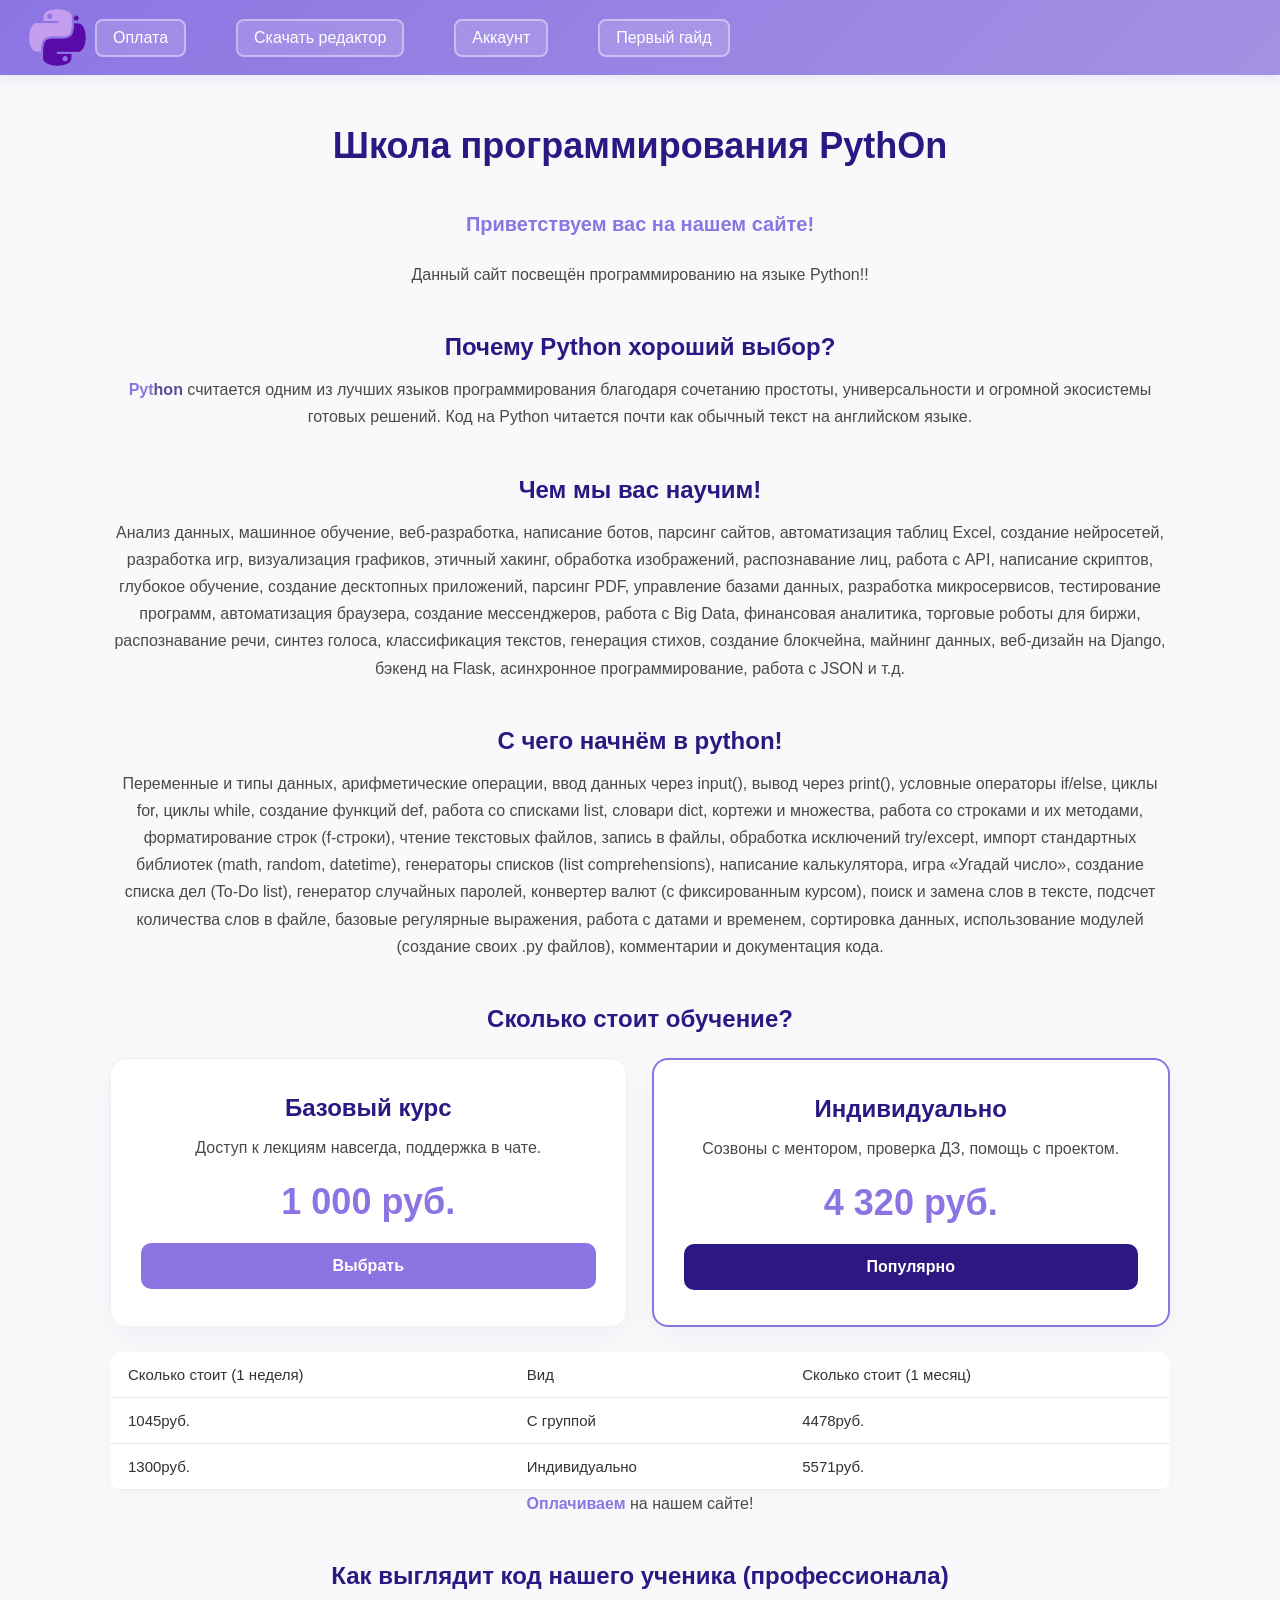
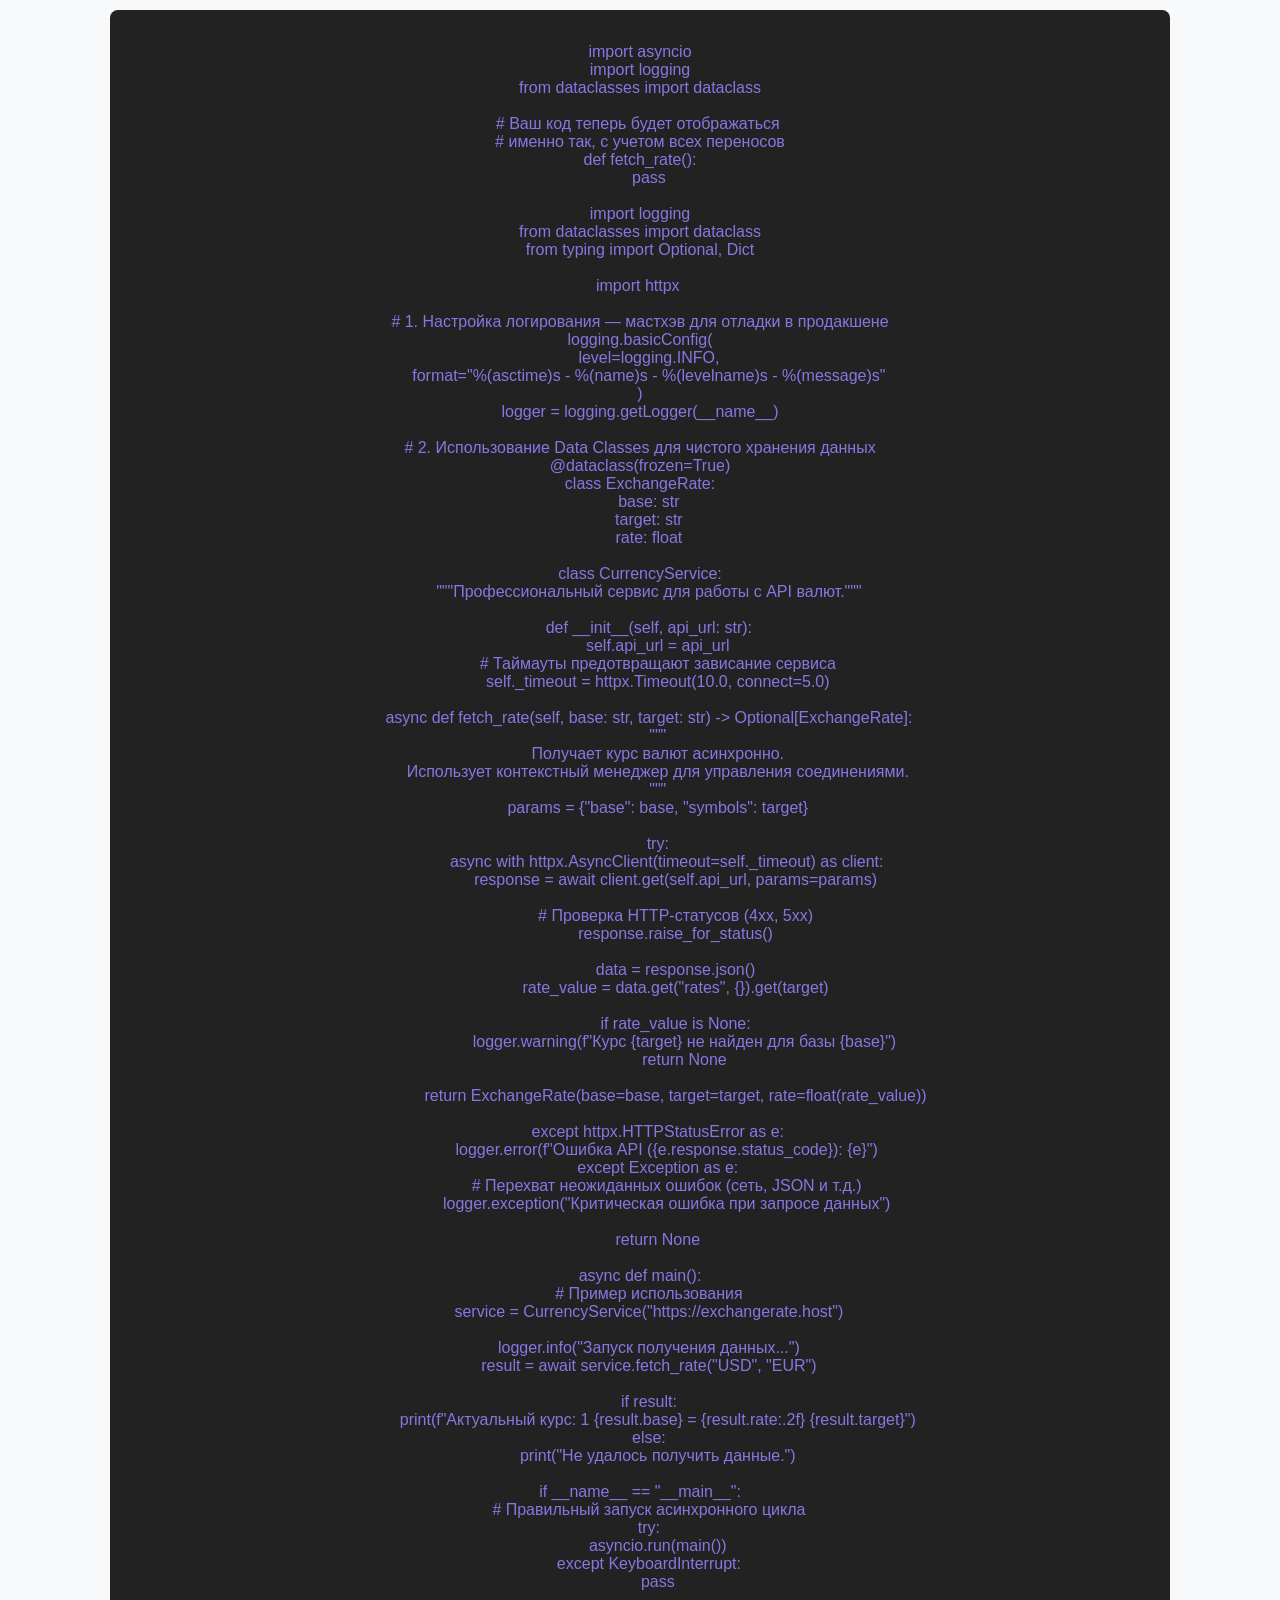
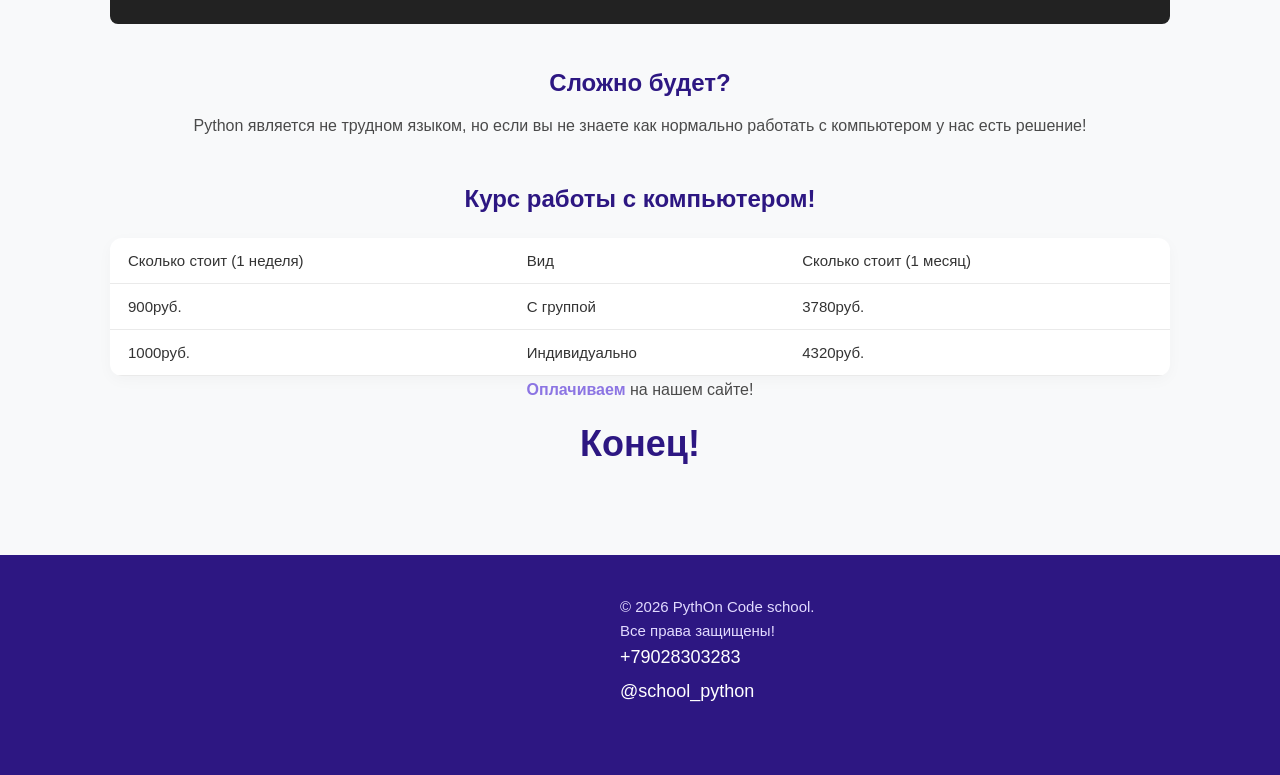
<file: index.html>
<!DOCTYPE html>
<html>
<head>
    <meta charset="UTF-8">
    <title>PythOn Code school</title>
    <link rel="stylesheet" href="style.css">
</head>
    <body>
        <header>
            <img class="logo_python" src="image/python_image_logo_html.png" alt="Логотип школы PythOn">
            <a href="3index.html">Оплата</a>
            <a href="4index.html">Скачать редактор</a>
            <a href="2index.html">Аккаунт</a>
            <a href="5index.html">Первый гайд</a>
        </header>
        <main>
            <h1>Школа программирования PythOn</h1>
            <p class = "pa">Приветствуем вас на нашем сайте!</p>
            <p>Данный сайт посвещён программированию на языке Python!!</p>
            <h2>Почему Python хороший выбор?</h2>
            <p class="z"><span>Pyt</span><span class = "x">hon</span> считается одним из лучших языков программирования благодаря сочетанию простоты, универсальности и огромной экосистемы готовых решений. Код на Python читается почти как обычный текст на английском языке.</p>
            <h2>Чем мы вас научим!</h2>
            <p>Анализ данных, машинное обучение, веб-разработка, написание ботов, парсинг сайтов, автоматизация таблиц Excel, создание нейросетей, разработка игр, визуализация графиков, этичный хакинг, обработка изображений, распознавание лиц, работа с API, написание скриптов, глубокое обучение, создание десктопных приложений, парсинг PDF, управление базами данных, разработка микросервисов, тестирование программ, автоматизация браузера, создание мессенджеров, работа с Big Data, финансовая аналитика, торговые роботы для биржи, распознавание речи, синтез голоса, классификация текстов, генерация стихов, создание блокчейна, майнинг данных, веб-дизайн на Django, бэкенд на Flask, асинхронное программирование, работа с JSON и т.д.</p>
            <h2>С чего начнём в python!</h2>
            <p>Переменные и типы данных, арифметические операции, ввод данных через input(), вывод через print(), условные операторы if/else, циклы for, циклы while, создание функций def, работа со списками list, словари dict, кортежи и множества, работа со строками и их методами, форматирование строк (f-строки), чтение текстовых файлов, запись в файлы, обработка исключений try/except, импорт стандартных библиотек (math, random, datetime), генераторы списков (list comprehensions), написание калькулятора, игра «Угадай число», создание списка дел (To-Do list), генератор случайных паролей, конвертер валют (с фиксированным курсом), поиск и замена слов в тексте, подсчет количества слов в файле, базовые регулярные выражения, работа с датами и временем, сортировка данных, использование модулей (создание своих .py файлов), комментарии и документация кода.</p>
            <h2>Сколько стоит обучение?</h2>

<div class="tariffs-container">
    <div class="tariff-card">
        <h3>Базовый курс</h3>
        <p>Доступ к лекциям навсегда, поддержка в чате.</p>
        <div class="price">1 000 руб.</div>
        <a href="C:\Users\user\Desktop\Банин Даниил сайт\3index.html" class="btn">Выбрать</a>
    </div>

    <div class="tariff-card" style="border: 2px solid #8C75E3;">
        <h3>Индивидуально</h3>
        <p>Созвоны с ментором, проверка ДЗ, помощь с проектом.</p>
        <div class="price">4 320 руб.</div>
        <a href="3index.html" class="btn" style="background-color: #2D1782;">Популярно</a>
    </div>
</div>

            <table>
                <tr>
                    <td>Сколько стоит (1 неделя)</td>
                    <td>Вид</td>
                    <td>Сколько стоит (1 месяц)</td>
                </tr>
                <tr>
                    <td>1045руб.</td>
                    <td>С группой</td>
                    <td>4478руб.</td>
                </tr>
                <tr>
                    <td>1300руб.</td>
                    <td>Индивидуально</td>
                    <td>5571руб.</td>
                </tr>
            </table>
            <p><a class= "my-link" href = "C:\Users\user\Desktop\Банин Даниил сайт\3index.html">Оплачиваем </a> на нашем сайте!</p>
            <div class="code-container">
    <h2>Как выглядит код нашего ученика (профессионала)</h2>
    <pre><code class="b">
import asyncio
import logging
from dataclasses import dataclass

# Ваш код теперь будет отображаться 
# именно так, с учетом всех переносов
def fetch_rate():
    pass

import logging
from dataclasses import dataclass
from typing import Optional, Dict

import httpx 

# 1. Настройка логирования — мастхэв для отладки в продакшене
logging.basicConfig(
    level=logging.INFO,
    format="%(asctime)s - %(name)s - %(levelname)s - %(message)s"
)
logger = logging.getLogger(__name__)

# 2. Использование Data Classes для чистого хранения данных
@dataclass(frozen=True)
class ExchangeRate:
    base: str
    target: str
    rate: float

class CurrencyService:
    """Профессиональный сервис для работы с API валют."""
    
    def __init__(self, api_url: str):
        self.api_url = api_url
        # Таймауты предотвращают зависание сервиса
        self._timeout = httpx.Timeout(10.0, connect=5.0)

    async def fetch_rate(self, base: str, target: str) -> Optional[ExchangeRate]:
        """
        Получает курс валют асинхронно.
        Использует контекстный менеджер для управления соединениями.
        """
        params = {"base": base, "symbols": target}
        
        try:
            async with httpx.AsyncClient(timeout=self._timeout) as client:
                response = await client.get(self.api_url, params=params)
                
                # Проверка HTTP-статусов (4xx, 5xx)
                response.raise_for_status()
                
                data = response.json()
                rate_value = data.get("rates", {}).get(target)
                
                if rate_value is None:
                    logger.warning(f"Курс {target} не найден для базы {base}")
                    return None
                
                return ExchangeRate(base=base, target=target, rate=float(rate_value))
                
        except httpx.HTTPStatusError as e:
            logger.error(f"Ошибка API ({e.response.status_code}): {e}")
        except Exception as e:
            # Перехват неожиданных ошибок (сеть, JSON и т.д.)
            logger.exception("Критическая ошибка при запросе данных")
        
        return None

async def main():
    # Пример использования
    service = CurrencyService("https://exchangerate.host")
    
    logger.info("Запуск получения данных...")
    result = await service.fetch_rate("USD", "EUR")
    
    if result:
        print(f"Актуальный курс: 1 {result.base} = {result.rate:.2f} {result.target}")
    else:
        print("Не удалось получить данные.")

if __name__ == "__main__":
    # Правильный запуск асинхронного цикла
    try:
        asyncio.run(main())
    except KeyboardInterrupt:
        pass
    </code></pre></div>
            <h2>Сложно будет?</h2>
            <p>Python является не трудном языком, но если вы не знаете как нормально работать с компьютером у нас есть решение!</p>
            <h2>Курс работы с компьютером!</h2>
            <table>
                <tr>
                    <td>Сколько стоит (1 неделя)</td>
                    <td>Вид</td>
                    <td>Сколько стоит (1 месяц)</td>
                </tr>
                <tr>
                    <td>900руб.</td>
                    <td>С группой</td>
                    <td>3780руб.</td>
                </tr>
                <tr>
                    <td>1000руб.</td>
                    <td>Индивидуально</td>
                    <td>4320руб.</td>
                </tr>
            </table>
            <p><a class= "my-link" href = "3index.html">Оплачиваем </a> на нашем сайте!</p>
            <h1>Конец!</h1>
        </main>
    <footer>
        <div class="footer-container">
            <div class="contact-links">
                <p>© 2026 PythOn Code school.<br> Все права защищены!</p>
                <a href="tel:+79028303283">+79028303283</a>
                <a href="https://t.me">@school_python</a>
            </div>
        </div>
    </footer>

    </body>
</html>
</file>
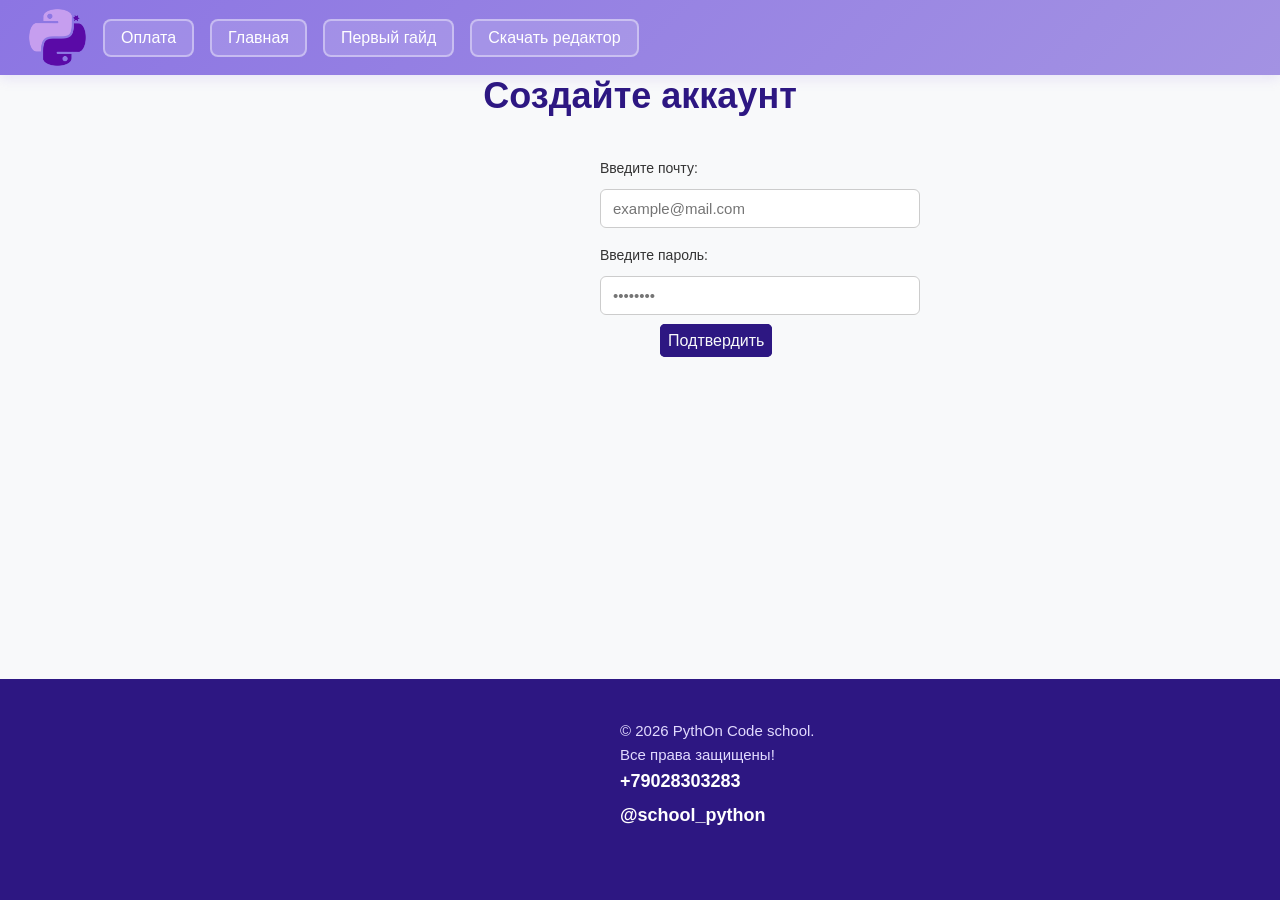
<file: 2index.html>
<!DOCTYPE html>
<html>
<head>
    <meta charset="UTF-8">
    <title>Аккаунт PythOn Code school</title>
    <link rel="stylesheet" href="2style.css">
</head>
<body>
    <header>
        <img class="logo_python" src="image/python_image_logo_html.png" alt="Логотип школы PythOn">
        <a href="3index.html">Оплата</a>
        <a href="index.html">Главная</a>
        <a href="5index.html">Первый гайд</a>
        <a href="4index.html">Скачать редактор</a>
    </header>
    <main>
        <h1>Создайте аккаунт</h1>
    <div class="form-container">
        <div class="form-group">
            <p>Введите почту:</p>
            <input type="email" placeholder="example@mail.com">
        </div>

        <div class="form-group">
            <p>Введите пароль:</p>
            <input type="password" placeholder="••••••••">
        </div>
        <a href="6index.html">Подтвердить</a>
    </div>

    </main>
    <footer>
        <div class="footer-container">
            <div class="contact-links">
                <p>© 2026 PythOn Code school.<br> Все права защищены!</p>
                <a href="tel:+79028303283">+79028303283</a>
                <a href="https://t.me">@school_python</a>
            </div>
        </div>
    </footer>
</body>
</html>
</file>
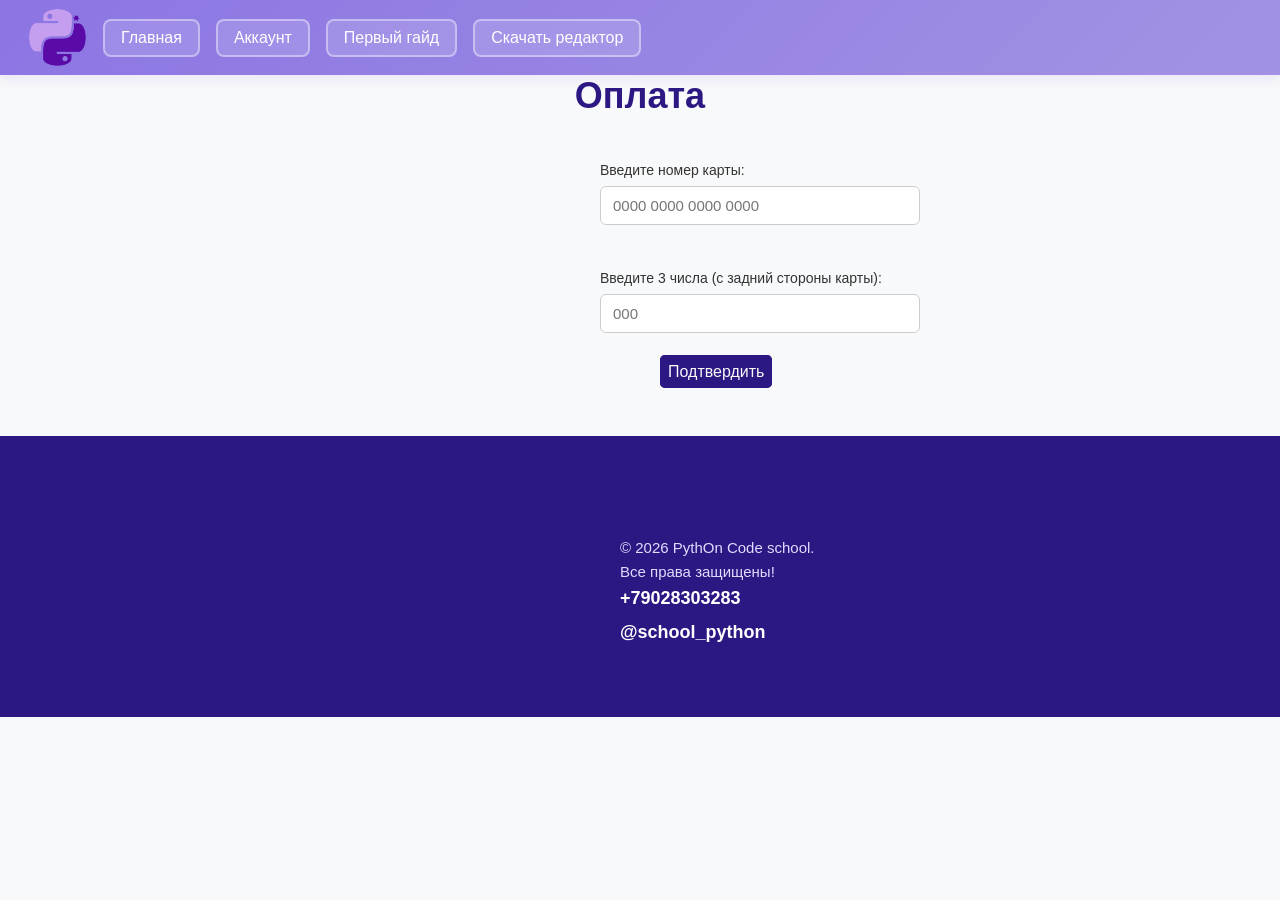
<file: 3index.html>
<!DOCTYPE html>
<html>
<head>
    <meta charset="UTF-8">
    <title>Оплата PythOn Code school</title>
    <link rel="stylesheet" href="3style.css">
</head>
    <body>
        <header>
            <img class="logo_python" src="image/python_image_logo_html.png" alt="Логотип школы PythOn">
            <a href="index.html">Главная</a>
            <a href="2index.html">Аккаунт</a>
            <a href="5index.html">Первый гайд</a>
            <a href="4index.html">Скачать редактор</a>
        </header>
        <main>
            <h1>Оплата</h1>
        <div class="form-container">
            <div class="form-group">
                <p>Введите номер карты:</p>
                <input type="text" placeholder="0000 0000 0000 0000">
            </div>
  
            <div class="form-group">
                <p>Введите 3 числа (с задний стороны карты):</p>
                <input type="text" placeholder="000">
               
            </div>
            <div>
                <a href="7index.html">Подтвердить</a>
            </div>
        </div>
        </main>
        <footer>
            <div class="footer-container">
                <div class="contact-links">
                    <p>© 2026 PythOn Code school.<br> Все права защищены!</p>
                    <a href="tel:+79028303283">+79028303283</a>
                    <a href="https://t.me">@school_python</a>
                </div>
            </div>
        </footer>
    </body>
</html>
</file>
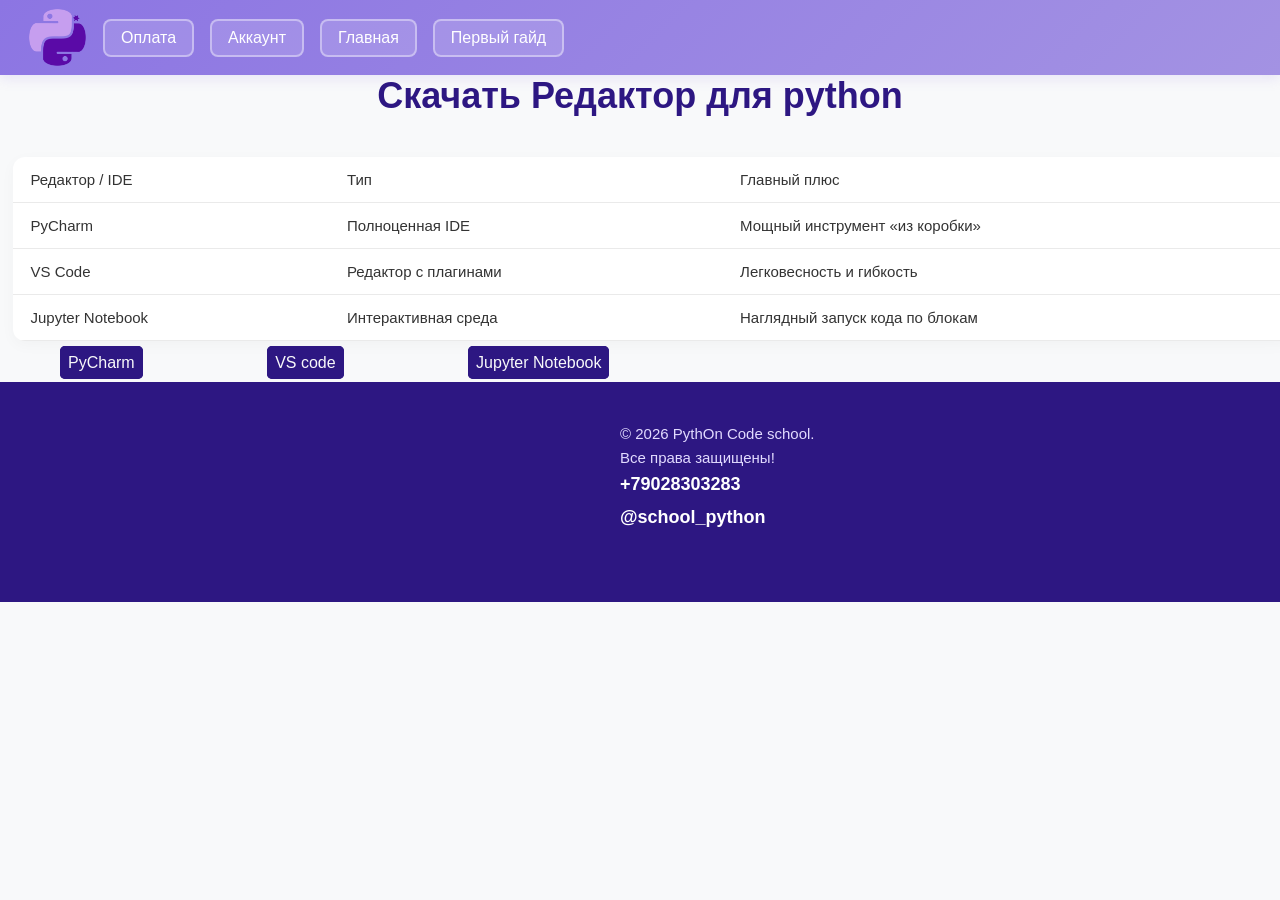
<file: 4index.html>
<!DOCTYPE html>
<html>
<head>
    <meta charset="UTF-8">
    <title>Редактор PythOn Code school</title>
    <link rel="stylesheet" href="4style.css">
</head>
    <body>
        <header>
            <img class="logo_python" src="image/python_image_logo_html.png" alt="Логотип школы PythOn">
            <a href="3index.html">Оплата</a>
            <a href="2index.html">Аккаунт</a>
            <a href="index.html">Главная</a>
            <a href="5index.html">Первый гайд</a>
        </header>
        <main>
            <h1>Скачать Редактор для python</h1>
            <table>
                <tr>
                    <td>Редактор / IDE</td>
                    <td>Тип</td>
                    <td>Главный плюс</td>
                </tr>
                <tr>
                    <td>PyCharm</td>
                    <td>Полноценная IDE</td>
                    <td>Мощный инструмент «из коробки»</td>
                </tr>
                <tr>
                    <td>VS Code</td>
                    <td>Редактор с плагинами</td>
                    <td>Легковесность и гибкость</td>
                </tr>
                <tr>
                    <td>Jupyter Notebook</td>
                    <td>Интерактивная среда</td>
                    <td>Наглядный запуск кода по блокам</td>
                </tr>
            </table>
            <a class="pycharm_a" href="https://www.jetbrains.com/ru-ru/pycharm/download/?section=windows">PyCharm</a>
            <a class="VS_code_a" href="https://code.visualstudio.com/download">VS code</a>
            <a class="Jupyter_Notebook_a" href="https://jupyter.org/install">Jupyter Notebook</a>
        </main>
        <footer>
            <div class="footer-container">
                <div class="contact-links">
                    <p>© 2026 PythOn Code school.<br> Все права защищены!</p>
                    <a href="tel:+79028303283">+79028303283</a>
                    <a href="https://t.me">@school_python</a>
                </div>
            </div>
        </footer>
    </body>
</html>
</file>
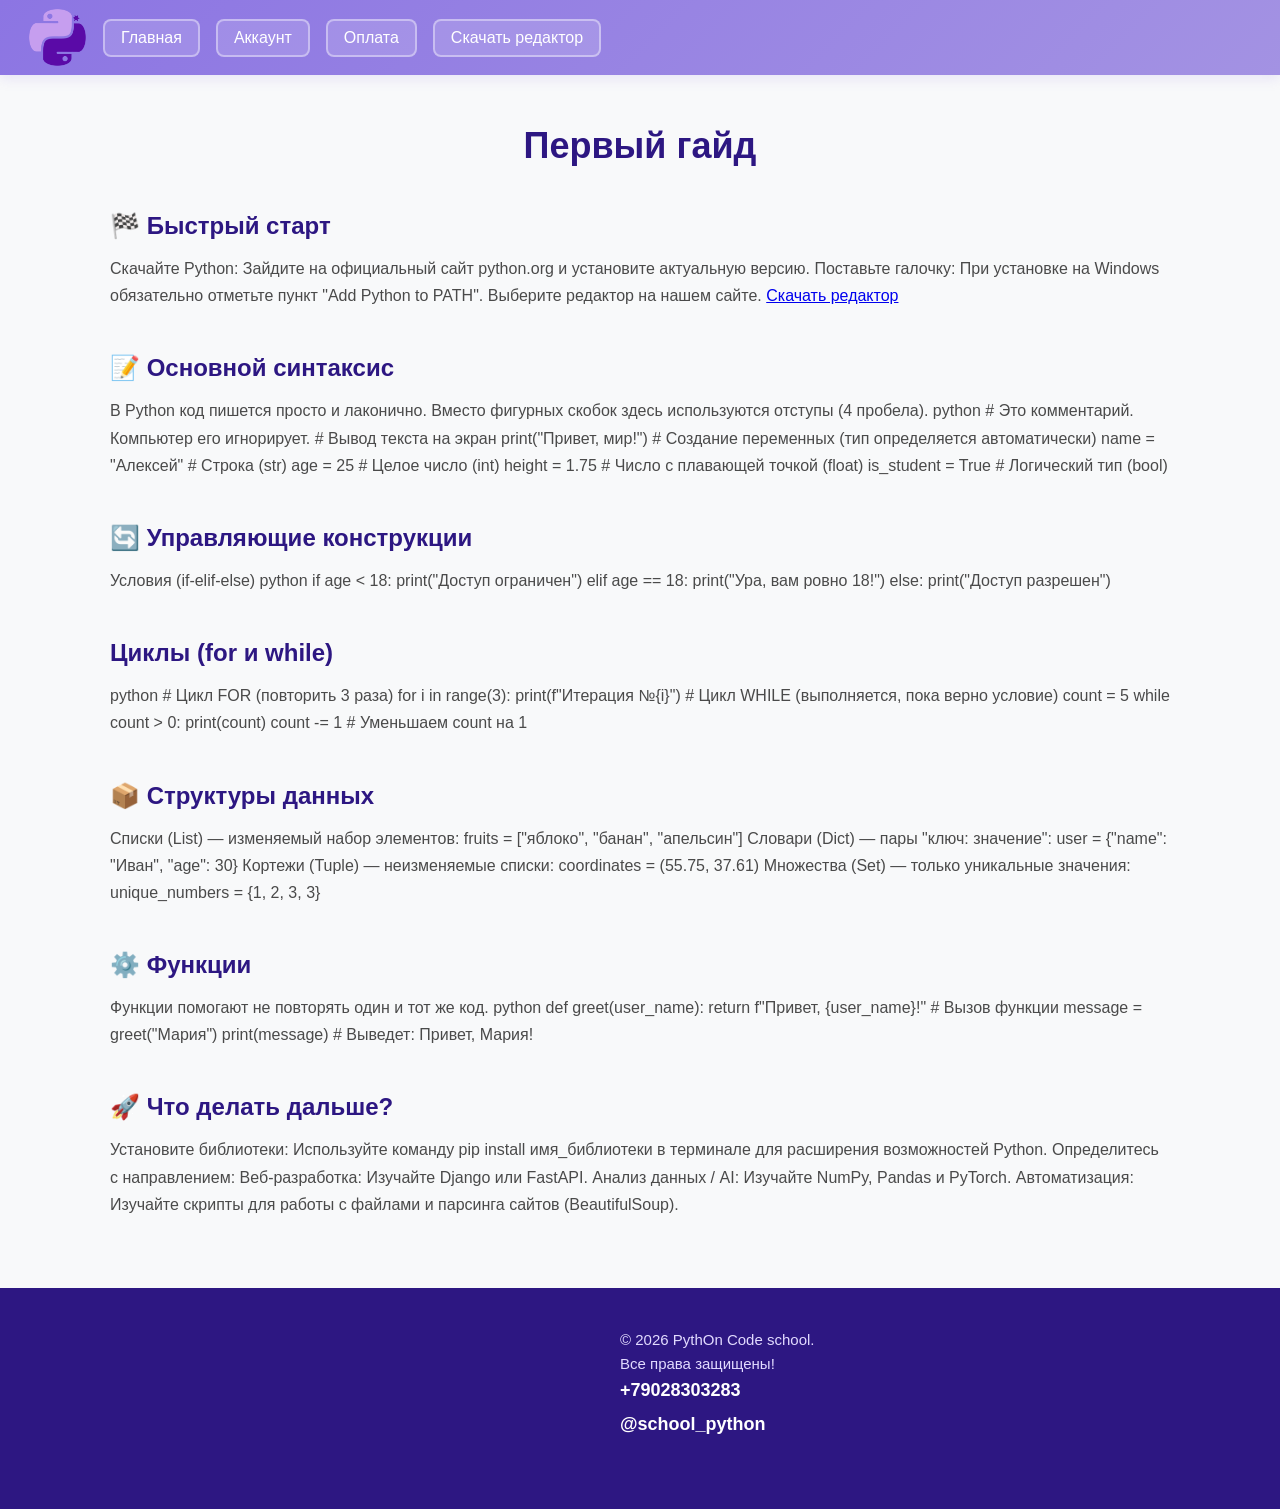
<file: 5index.html>
<!DOCTYPE html>
<html>
<head>
    <meta charset="UTF-8">
    <title>Гайд PythOn Code school</title>
    <link rel="stylesheet" href="5style.css">
</head>
    <body>
        <header>
            <img class="logo_python" src="image/python_image_logo_html.png" alt="Логотип школы PythOn">
            <a href="index.html">Главная</a>
            <a href="2index.html">Аккаунт</a>
            <a href="3index.html">Оплата</a>
            <a href="4index.html">Скачать редактор</a>
        </header>
        <main>
            <h1>Первый гайд</h1>
            <h3>🏁 Быстрый старт</h3><p>
Скачайте Python: Зайдите на официальный сайт python.org и установите актуальную версию.
Поставьте галочку: При установке на Windows обязательно отметьте пункт "Add Python to PATH".
Выберите редактор на нашем сайте. <a class="mylink" href="C:\Users\user\Desktop\Банин Даниил сайт\4index.html">Скачать редактор</a>
</p><h3>📝 Основной синтаксис</h3><p>
В Python код пишется просто и лаконично. Вместо фигурных скобок здесь используются отступы (4 пробела).
python
# Это комментарий. Компьютер его игнорирует.

# Вывод текста на экран
print("Привет, мир!") 

# Создание переменных (тип определяется автоматически)
name = "Алексей"  # Строка (str)
age = 25          # Целое число (int)
height = 1.75     # Число с плавающей точкой (float)
is_student = True # Логический тип (bool)
</p><h3>🔄 Управляющие конструкции</h3><p>
Условия (if-elif-else)
python
if age < 18:
    print("Доступ ограничен")
elif age == 18:
    print("Ура, вам ровно 18!")
else:
    print("Доступ разрешен")
</p><h3>
Циклы (for и while)</h3><p>
python
# Цикл FOR (повторить 3 раза)
for i in range(3):
    print(f"Итерация №{i}")

# Цикл WHILE (выполняется, пока верно условие)
count = 5
while count > 0:
    print(count)
    count -= 1  # Уменьшаем count на 1
</p><h3>📦 Структуры данных</h3><p>
Списки (List) — изменяемый набор элементов: fruits = ["яблоко", "банан", "апельсин"]
Словари (Dict) — пары "ключ: значение": user = {"name": "Иван", "age": 30}
Кортежи (Tuple) — неизменяемые списки: coordinates = (55.75, 37.61)
Множества (Set) — только уникальные значения: unique_numbers = {1, 2, 3, 3}
</p><h3>
⚙️ Функции</h3><p>
Функции помогают не повторять один и тот же код.
python
def greet(user_name):
    return f"Привет, {user_name}!"

# Вызов функции
message = greet("Мария")
print(message)  # Выведет: Привет, Мария!
</p><h3>
🚀 Что делать дальше?</h3><p>
Установите библиотеки: Используйте команду pip install имя_библиотеки в терминале для расширения возможностей Python.
Определитесь с направлением:
Веб-разработка: Изучайте Django или FastAPI.
Анализ данных / AI: Изучайте NumPy, Pandas и PyTorch.
Автоматизация: Изучайте скрипты для работы с файлами и парсинга сайтов (BeautifulSoup).</p>
        </main>
        <footer>
            <div class="footer-container">
                <div class="contact-links">
                    <p>© 2026 PythOn Code school.<br> Все права защищены!</p>
                    <a href="tel:+79028303283">+79028303283</a>
                    <a href="https://t.me">@school_python</a>
                </div>
            </div>
        </footer>
    </body>
</html>
</file>
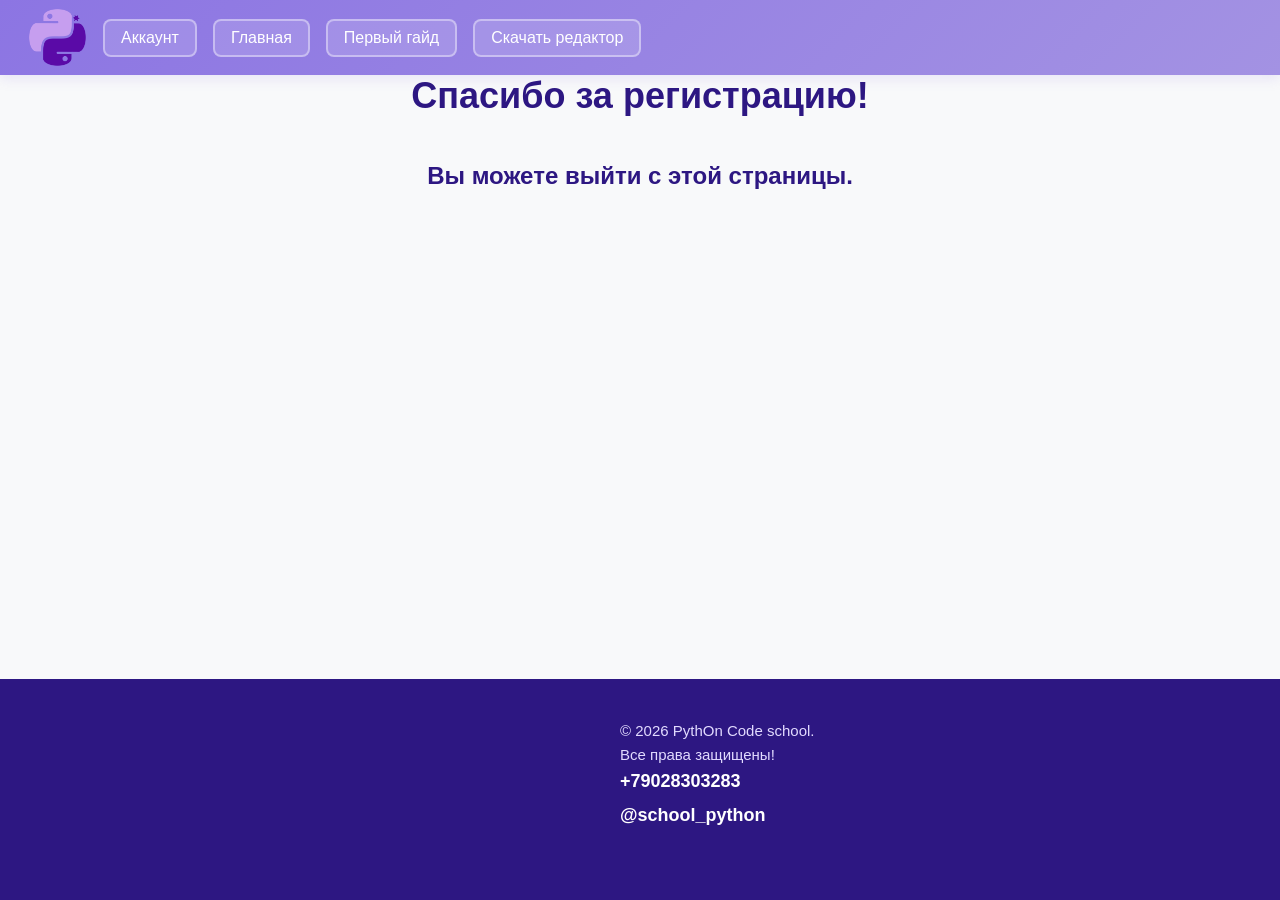
<file: 6index.html>
<!DOCTYPE html>
<html>
<head>
    <meta charset="UTF-8">
    <title>Complete(reg) PythOn Code school</title>
    <link rel="stylesheet" href="6style.css">
</head>
<body>
    <header>
        <img class="logo_python" src="image/python_image_logo_html.png" alt="Логотип школы PythOn">
        <a href="3index.html">Аккаунт</a>
        <a href="index.html">Главная</a>
        <a href="5index.html">Первый гайд</a>
        <a href="4index.html">Скачать редактор</a>
    </header>
    <main>
        <h1>Спасибо за регистрацию!</h1> 
        <h3>Вы можете выйти с этой страницы.</h3>
    </main>
    <footer>
        <div class="footer-container">
            <div class="contact-links">
                <p>© 2026 PythOn Code school.<br> Все права защищены!</p>
                <a href="tel:+79028303283">+79028303283</a>
                <a href="https://t.me">@school_python</a>
            </div>
        </div>
    </footer>
</body>
</html>
</file>
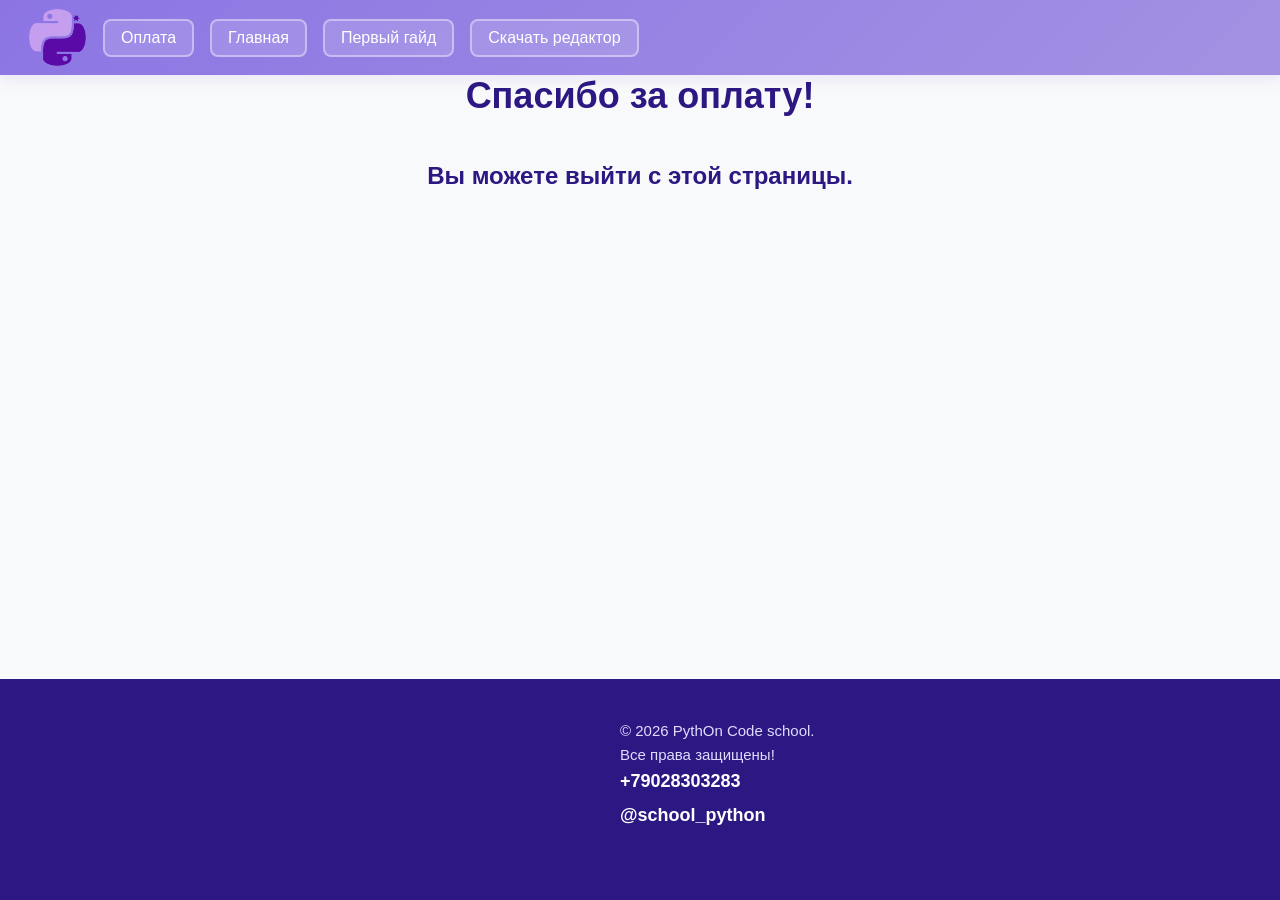
<file: 7index.html>
<!DOCTYPE html>
<html>
<head>
    <meta charset="UTF-8">
    <title>Complete(reg) PythOn Code school</title>
    <link rel="stylesheet" href="7style.css">
</head>
<body>
    <header>
        <img class="logo_python" src="image/python_image_logo_html.png" alt="Логотип школы PythOn">
        <a href="3index.html">Оплата</a>
        <a href="index.html">Главная</a>
        <a href="5index.html">Первый гайд</a>
        <a href="4index.html">Скачать редактор</a>
    </header>
    <main>
        <h1>Спасибо за оплату!</h1> 
        <h3>Вы можете выйти с этой страницы.</h3>
    </main>
    <footer>
        <div class="footer-container">
            <div class="contact-links">
                <p>© 2026 PythOn Code school.<br> Все права защищены!</p>
                <a href="tel:+79028303283">+79028303283</a>
                <a href="https://t.me">@school_python</a>
            </div>
        </div>
    </footer>
</body>
</html>
</file>
<file: style.css>
* { 
    margin: 0; 
    padding: 0; 
    box-sizing: border-box; 
    font-family: -apple-system, BlinkMacSystemFont, "Segoe UI", Roboto, Arial, sans-serif; 
  } 
  
  body { 
    background-color: #f8f9fa; 
    color: #333333; 
  } 
  
  header { 
    background-image: linear-gradient(135deg, #8C75E3, #A392E3); 
    height: 75px; 
    display: flex; 
    justify-content: flex-start; 
    align-items: center; 
    padding: 0 20px; 
    box-shadow: 0 4px 12px rgba(140, 117, 227, 0.15); 
  } 
  
  header a { 
    text-align: center; 
    border: 2px solid rgba(255, 255, 255, 0.4); 
    background-color: rgba(255, 255, 255, 0.15); 
    border-radius: 8px; 
    text-decoration: none; 
    color: white; 
    padding: 8px 16px; 
    margin-right: 50px;
    font-weight: 500; 
    transition: all 0.25s ease;
  } 
  
  header a:hover { 
    color: #2D1782; 
    background-color: white; 
    border-color: white; 
    box-shadow: 0 4px 10px rgba(0, 0, 0, 0.1); 
  } 
  
  header a:focus { 
    color: #2D1782; 
    background-color: #D6CFFF; 
    border-color: #8C75E3; 
  } 
  
  main { 
    max-width: 1100px; 
    margin: 0 auto; 
    padding: 50px 20px; 
    text-align: center;
  } 
  
  h1 { 
    font-size: 36px; 
    text-align: center; 
    color: #2D1782; 
    margin-bottom: 40px; 
  } 
  
  h2 { 
    font-size: 24px; 
    color: #2D1782; 
    margin-top: 45px; 
    margin-bottom: 15px; 
  } 
  
  main p { 
    font-size: 16px; 
    line-height: 1.7; 
    color: #4a4a4a; 
    margin-bottom: 20px; 
  } 
  
  .pa { 
    font-size: 20px; 
    font-weight: bold; 
    color: #8C75E3; 
  } 
  
  .m { 
    border-left: 4px solid #8C75E3; 
    color: #2D1782; 
    padding: 0 15px; 
    background: #f1eeff; 
  } 
  
  span { 
    color: #8C75E3; 
    font-weight: bold; 
  } 
  
  .x { 
    color: #5C4D95; 
  } 
  
  pre { 
    color: #8C75E3; 
    background-color: #222; 
    padding: 15px; 
    border-radius: 8px; 
    font-family: monospace; 
    overflow-x: auto; 
    margin: 20px 0; 
  } 
  
  .my-link { 
    color: #8C75E3; 
    text-decoration: none; 
    font-weight: bold; 
  } 
  
  .my-link:hover { 
    text-decoration: underline; 
  } 
  
  .tariffs-container { 
    display: flex; 
    gap: 25px; 
    justify-content: space-between; 
    margin-top: 25px; 
    flex-wrap: wrap; 
  } 
  
  .tariff-card { 
    background: white; 
    border-radius: 16px; 
    padding: 35px 30px; 
    flex: 1; 
    min-width: 280px; 
    text-align: center; 
    box-shadow: 0 10px 30px rgba(45, 23, 130, 0.04); 
    border: 1px solid #eef0f3; 
    transition: transform 0.3s ease, box-shadow 0.3s ease; 
    position: relative; 
  } 
  
  .tariff-card:last-child { 
    border: 2px solid #8C75E3; 
  } 
  
  .tariff-card:hover { 
    transform: translateY(-8px); 
    box-shadow: 0 15px 35px rgba(45, 23, 130, 0.12); 
  } 
  
  .tariff-card h3 { 
    color: #2D1782; 
    font-size: 24px; 
    margin-bottom: 12px; 
  } 
  
  .tariff-card .price { 
    font-size: 36px; 
    font-weight: bold; 
    color: #8C75E3; 
    margin: 20px 0; 
  } 
  
  main .tariff-card a { 
    display: block; 
    background-color: #8C75E3; 
    color: white; 
    padding: 14px; 
    border-radius: 10px; 
    text-decoration: none; 
    font-weight: bold; 
    margin-top: 20px; 
    transition: background-color 0.2s ease, transform 0.1s ease; 
  } 
  
  .tariff-card:last-child a { 
    background-color: #2D1782; 
  } 
  
  main .tariff-card a:hover { 
    background-color: #2D1782; 
    box-shadow: 0 5px 15px rgba(140, 117, 227, 0.3); 
  } 
  
  .tariff-card:last-child a:hover { 
    background-color: #1a0e54; 
    box-shadow: 0 5px 15px rgba(45, 23, 130, 0.3); 
  } 
  
  table { 
    width: 100%; 
    border-collapse: collapse; 
    margin-top: 25px; 
    background-color: white; 
    border-radius: 12px; 
    overflow: hidden; 
    box-shadow: 0 4px 15px rgba(0, 0, 0, 0.03); 
  } 
  
  th, td { 
    padding: 14px 18px; 
    text-align: left; 
    border-bottom: 1px solid #eaeaea; 
    font-size: 15px; 
  } 
  
  th { 
    background-color: #2D1782; 
    color: white; 
    font-weight: 600; 
    text-transform: uppercase; 
    font-size: 13px; 
    letter-spacing: 0.5px; 
  } 
  
  td { 
    color: #333333; 
  } 
  
  footer { 
    background-color: #2D1782; 
    color: white; 
    padding: 40px 20px; 
    display: flex; 
    justify-content: space-between; 
    align-items: flex-start; 
    flex-wrap: wrap; 
    gap: 30px; 
    width: 100%; 
  } 
  
  .footer-review { 
    max-width: 450px; 
  } 
  
  footer h4 { 
    font-size: 20px; 
    color: #D6CFFF; 
    margin-bottom: 12px; 
  } 
  
  .footer-contacts { 
    display: flex; 
    flex-direction: column; 
    align-items: flex-end; 
    gap: 15px; 
  } 
  
  .contact-links a { 
    display: block; 
    color: white; 
    text-decoration: none; 
    font-size: 18px; 
    margin-bottom: 5px; 
    transition: color 0.2s; 
  } 
  
  .contact-links a:hover { 
    color: #D6CFFF; 
  } 

  .logo_python {
      width: 75px;
  }

  .contact-links {
    color: #E2DBFF; 
    font-size: 15px; 
    line-height: 1.6; 
    margin-left: 600px;
    margin-bottom: 30px;
  }
</file>
<file: 2style.css>
html {
  height: 100%;
}

* { 
  margin: 0; 
  padding: 0; 
  box-sizing: border-box; 
  font-family: -apple-system, BlinkMacSystemFont, "Segoe UI", Roboto, Arial, sans-serif; 
} 

header { 
  background-image: linear-gradient(135deg, #8C75E3, #A392E3); 
  height: 75px; 
  display: flex; 
  justify-content: flex-start; 
  align-items: center; 
  padding: 0 20px; 
  box-shadow: 0 4px 12px rgba(140, 117, 227, 0.15); 
} 

header a { 
  text-align: center; 
  border: 2px solid rgba(255, 255, 255, 0.4); 
  background-color: rgba(255, 255, 255, 0.15); 
  border-radius: 8px; 
  text-decoration: none; 
  color: white; 
  padding: 8px 16px; 
  margin: 0 8px; 
  font-weight: 500; 
  transition: all 0.25s ease; 
} 

header a:hover { 
  color: #2D1782; 
  background-color: white; 
  border-color: white; 
  box-shadow: 0 4px 10px rgba(0, 0, 0, 0.1); 
} 

header a:focus { 
  color: #2D1782; 
  background-color: #D6CFFF; 
  border-color: #8C75E3; 
} 

main {
  flex: 1 0 auto;
}

main p { 
  font-size: 16px; 
  line-height: 1.7; 
  color: #4a4a4a; 
  margin-bottom: 20px; 
} 

h1 { 
  font-size: 36px; 
  text-align: center; 
  color: #2D1782; 
  margin-bottom: 40px; 
} 

body { 
  background-color: #f8f9fa; 
  color: #333333; 
  min-height: 100%;
  display: flex;
  flex-direction: column;
} 

footer { 
  background-color: #2D1782; 
  color: white; 
  display: flex; 
  padding: 40px 20px; 
  justify-content: space-between; 
  align-items: flex-start; 
  flex-wrap: wrap; 
  gap: 30px; 
  width: 100%; 
  flex-shrink: 0;
  float: bottom;
} 

.footer-review { 
  max-width: 450px; 
} 

footer h4 { 
  font-size: 20px; 
  color: #D6CFFF; 
  margin-bottom: 12px; 
} 

footer p { 
  color: #E2DBFF; 
  font-size: 15px; 
  line-height: 1.6; 
} 

.footer-contacts { 
  display: flex; 
  flex-direction: column; 
  align-items: flex-end; 
  gap: 15px; 
} 

.contact-links a { 
  display: block; 
  color: white; 
  text-decoration: none; 
  font-size: 18px; 
  margin-bottom: 5px; 
  transition: color 0.2s; 
} 

.contact-links a:hover { 
  color: #D6CFFF; 
} 

footer a { 
  color: #8C75E3; 
  text-decoration: none; 
  font-weight: bold; 
} 

footer a:hover { 
  color: #6047bb; 
} 

.form-container {
  max-width: 320px;
  font-family: system-ui, -apple-system, sans-serif;
  margin-left: 600px;
}

.form-group {
  margin-bottom: 16px;
}

.form-group p {
  margin: 0 0 8px 0;
  font-size: 14px;
  font-weight: 500;
  color: #333333;
}

.form-group input {
  width: 100%;
  padding: 10px 12px;
  font-size: 15px;
  border: 1px solid #cccccc;
  border-radius: 6px;
  box-sizing: border-box;
  transition: all 0.2s ease;
}

.form-group input:focus {
  outline: none;
  border-color: #0066cc;
  box-shadow: 0 0 0 3px rgba(0, 102, 204, 0.15);
}

main a {
text-decoration: none;
border: 3px solid #2D1782;
border-radius: 5px;
background-color: #2D1782;
margin: 60px;
color: #f8f9fa;
padding: 5px;
}

main a:hover {
border: 3px solid #eeeaff;
border-radius: 5px;
background-color: #eeeaff;
transition: all 0.25s ease;
color: #2D1782;
}

main a:focus {
border: 3px solid #A392E3;
border-radius: 5px;
background-color: #A392E3;
transition: all 0.25s ease;
color: #17065c;
}

.logo_python {
  width: 75px;
}

.contact-links {
  color: #E2DBFF; 
  font-size: 15px; 
  line-height: 1.6; 
  margin-left: 600px;
  margin-bottom: 30px;
}
</file>
<file: 3style.css>
* { 
    margin: 0; 
    padding: 0; 
    box-sizing: border-box; 
    font-family: -apple-system, BlinkMacSystemFont, "Segoe UI", Roboto, Arial, sans-serif; 
  } 
  
  header { 
    background-image: linear-gradient(135deg, #8C75E3, #A392E3); 
    height: 75px; 
    display: flex; 
    justify-content: flex-start; 
    align-items: center; 
    padding: 0 20px; 
    box-shadow: 0 4px 12px rgba(140, 117, 227, 0.15); 
  } 
  
  header a { 
    text-align: center; 
    border: 2px solid rgba(255, 255, 255, 0.4); 
    background-color: rgba(255, 255, 255, 0.15); 
    border-radius: 8px; 
    text-decoration: none; 
    color: white; 
    padding: 8px 16px; 
    margin: 0 8px; 
    font-weight: 500; 
    transition: all 0.25s ease; 
  } 
  
  header a:hover { 
    color: #2D1782; 
    background-color: white; 
    border-color: white; 
    box-shadow: 0 4px 10px rgba(0, 0, 0, 0.1); 
  } 
  
  header a:focus { 
    color: #2D1782; 
    background-color: #D6CFFF; 
    border-color: #8C75E3; 
  }
  
  h1 { 
    font-size: 36px; 
    text-align: center; 
    color: #2D1782; 
    margin-bottom: 40px; 
  } 
  
  body { 
    background-color: #f8f9fa; 
    color: #333333; 
  } 
  
  footer { 
    background-color: #2D1782; 
    color: white; 
    padding: 40px 20px; 
    display: flex; 
    justify-content: space-between; 
    align-items: flex-start; 
    flex-wrap: wrap; 
    gap: 30px; 
    width: 100%; 
    margin-top: 55px;
  } 
  
  .footer-review { 
    max-width: 450px; 
  } 
  
  footer h4 { 
    font-size: 20px; 
    color: #D6CFFF; 
    margin-bottom: 12px; 
  } 
  
  footer p { 
    color: #E2DBFF; 
    font-size: 15px; 
    line-height: 1.6; 
  } 
  
  .footer-contacts { 
    display: flex; 
    flex-direction: column; 
    align-items: flex-end; 
    gap: 15px; 
  } 
  
  .contact-links a { 
    display: block; 
    color: white; 
    text-decoration: none; 
    font-size: 18px; 
    margin-bottom: 5px; 
    transition: color 0.2s; 
  } 
  
  .contact-links a:hover { 
    color: #D6CFFF; 
  } 
  
  footer a { 
    color: #8C75E3; 
    text-decoration: none; 
    font-weight: bold; 
  } 
  
  footer a:hover { 
    color: #6047bb;
  } 
  
  .open_card {
    border: 3px solid #8C75E3;
    border-radius: 5px;
    width: 200px;
    margin: 10px;
  }
  
  .close_card {
    border: 3px solid #8C75E3;
    border-radius: 5px;
    width: 200px;
    margin: 10px;
  }
  
  main a {
    text-decoration: none;
    border: 3px solid #2D1782;
    border-radius: 5px;
    background-color: #2D1782;
    margin: 60px;
    color: #f8f9fa;
    padding: 5px;
    }
    
    main a:hover {
    border: 3px solid #eeeaff;
    border-radius: 5px;
    background-color: #eeeaff;
    transition: all 0.25s ease;
    color: #2D1782;
    }
    
    main a:focus {
    border: 3px solid #A392E3;
    border-radius: 5px;
    background-color: #A392E3;
    transition: all 0.25s ease;
    color: #17065c;
    }
  
  .form-container {
    max-width: 320px;
    font-family: system-ui, -apple-system, sans-serif;
    margin-left: 600px;
  }
  
  .form-group {
    margin-top: 45px;
  }
  
  .form-group p {
    margin: 0 0 8px 0;
    font-size: 14px;
    font-weight: 500;
    color: #333333;
  }
  
  .form-group input {
    width: 100%;
    padding: 10px 12px;
    font-size: 15px;
    border: 1px solid #cccccc;
    border-radius: 6px;
    box-sizing: border-box;
    transition: all 0.2s ease;
  }
  .form-group a{
    margin-top: 40px;
  }
  
  .form-group input:focus {
    outline: none;
    border-color: #0066cc;
    box-shadow: 0 0 0 3px rgba(0, 102, 204, 0.15);
  }

  .logo_python {
    width: 75px;
}

.contact-links {
  color: #E2DBFF; 
  font-size: 15px; 
  line-height: 1.6; 
  margin-left: 600px;
  margin-bottom: 30px;
}



div{
  margin-top: 30px;
}
</file>
<file: 4style.css>
* { 
    margin: 0; 
    padding: 0; 
    box-sizing: border-box; 
    font-family: -apple-system, BlinkMacSystemFont, "Segoe UI", Roboto, Arial, sans-serif; 
  } 
  
  header { 
    background-image: linear-gradient(135deg, #8C75E3, #A392E3); 
    height: 75px; 
    display: flex; 
    justify-content: flex-start; 
    align-items: center; 
    padding: 0 20px; 
    box-shadow: 0 4px 12px rgba(140, 117, 227, 0.15); 
  } 
  
  header a { 
    text-align: center; 
    border: 2px solid rgba(255, 255, 255, 0.4); 
    background-color: rgba(255, 255, 255, 0.15); 
    border-radius: 8px; 
    text-decoration: none; 
    color: white; 
    padding: 8px 16px; 
    margin: 0 8px; 
    font-weight: 500; 
    transition: all 0.25s ease; 
  } 
  
  header a:hover { 
    color: #2D1782; 
    background-color: white; 
    border-color: white; 
    box-shadow: 0 4px 10px rgba(0, 0, 0, 0.1); 
  } 
  
  header a:focus { 
    color: #2D1782; 
    background-color: #D6CFFF; 
    border-color: #8C75E3; 
  } 
  
  main p { 
    font-size: 16px; 
    line-height: 1.7; 
    color: #4a4a4a; 
    margin-bottom: 20px; 
  } 
  
  h1 { 
    font-size: 36px; 
    text-align: center; 
    color: #2D1782; 
    margin-bottom: 40px; 
  } 
  
  body { 
    background-color: #f8f9fa; 
    color: #333333; 
  } 
  
  footer { 
    background-color: #2D1782; 
    color: white; 
    padding: 40px 20px; 
    display: flex; 
    justify-content: space-between; 
    align-items: flex-start; 
    flex-wrap: wrap; 
    gap: 30px; 
    width: 100%; 
    margin-top: 10px;
  } 
  
  .footer-review { 
    max-width: 450px; 
  } 
  
  footer h4 { 
    font-size: 20px; 
    color: #D6CFFF; 
    margin-bottom: 12px; 
  } 
  
  footer p { 
    color: #E2DBFF; 
    font-size: 15px; 
    line-height: 1.6; 
  } 
  
  .footer-contacts { 
    display: flex; 
    flex-direction: column; 
    align-items: flex-end; 
    gap: 15px; 
  } 
  
  .contact-links a { 
    display: block; 
    color: white; 
    text-decoration: none; 
    font-size: 18px; 
    margin-bottom: 5px; 
    transition: color 0.2s; 
  } 
  
  .contact-links a:hover { 
    color: #D6CFFF; 
  } 
  
  footer a { 
    color: #8C75E3; 
    text-decoration: none; 
    font-weight: bold; 
  } 
  
  footer a:hover { 
    color: #6047bb;
  } 
  
  table { 
    width: 100%; 
    border-collapse: collapse; 
    margin: 12.5px; 
    background-color: white; 
    border-radius: 12px; 
    overflow: hidden; 
    box-shadow: 0 4px 15px rgba(0, 0, 0, 0.03); 
  } 
  
  th, td { 
    padding: 14px 18px; 
    text-align: left; 
    border-bottom: 1px solid #eaeaea; 
    font-size: 15px; 
  } 
  
  th { 
    background-color: #2D1782; 
    color: white; 
    font-weight: 600; 
    text-transform: uppercase; 
    font-size: 13px; 
    letter-spacing: 0.5px; 
  } 
  
  td { 
    color: #333333; 
  } 
  
  main a {
    text-decoration: none;
    border: 3px solid #2D1782;
    border-radius: 5px;
    background-color: #2D1782;
    margin: 60px;
    color: #f8f9fa;
    padding: 5px;
  }
  
  main a:hover {
    border: 3px solid #eeeaff;
    border-radius: 5px;
    background-color: #eeeaff;
    transition: all 0.25s ease;
    color: #2D1782;
  }
  
  main a:focus {
    border: 3px solid #A392E3;
    border-radius: 5px;
    background-color: #A392E3;
    transition: all 0.25s ease;
    color: #17065c;
  }
  
  .logo_python {
    width: 75px;
}

.contact-links {
  color: #E2DBFF; 
  font-size: 15px; 
  line-height: 1.6; 
  margin-left: 600px;
  margin-bottom: 30px;
}
</file>
<file: 5style.css>
* { 
    margin: 0; 
    padding: 0; 
    box-sizing: border-box; 
    font-family: -apple-system, BlinkMacSystemFont, "Segoe UI", Roboto, Arial, sans-serif; 
  } 
  
  header { 
    background-image: linear-gradient(135deg, #8C75E3, #A392E3); 
    height: 75px; 
    display: flex; 
    justify-content: flex-start; 
    align-items: center; 
    padding: 0 20px; 
    box-shadow: 0 4px 12px rgba(140, 117, 227, 0.15); 
  } 
  
  header a { 
    text-align: center; 
    border: 2px solid rgba(255, 255, 255, 0.4); 
    background-color: rgba(255, 255, 255, 0.15); 
    border-radius: 8px; 
    text-decoration: none; 
    color: white; 
    padding: 8px 16px; 
    margin: 0 8px; 
    font-weight: 500; 
    transition: all 0.25s ease; 
  } 
  
  header a:hover { 
    color: #2D1782; 
    background-color: white; 
    border-color: white; 
    box-shadow: 0 4px 10px rgba(0, 0, 0, 0.1); 
  } 
  
  header a:focus { 
    color: #2D1782; 
    background-color: #D6CFFF; 
    border-color: #8C75E3; 
  }
  
  h1 { 
    font-size: 36px; 
    text-align: center; 
    color: #2D1782; 
    margin-bottom: 40px; 
  } 
  
  body { 
    background-color: #f8f9fa; 
    color: #333333; 
  } 
  
  footer { 
    background-color: #2D1782; 
    color: white; 
    padding: 40px 20px; 
    display: flex; 
    justify-content: space-between; 
    align-items: flex-start; 
    flex-wrap: wrap; 
    gap: 30px; 
    width: 100%; 
  } 
  
  .footer-review { 
    max-width: 450px; 
  } 
  
  footer h4 { 
    font-size: 20px; 
    color: #D6CFFF; 
    margin-bottom: 12px; 
  } 
  
  footer p { 
    color: #E2DBFF; 
    font-size: 15px; 
    line-height: 1.6; 
  } 
  
  .footer-contacts { 
    display: flex; 
    flex-direction: column; 
    align-items: flex-end; 
    gap: 15px; 
  } 
  
  .contact-links a { 
    display: block; 
    color: white; 
    text-decoration: none; 
    font-size: 18px; 
    margin-bottom: 5px; 
    transition: color 0.2s; 
  } 
  
  .contact-links a:hover { 
    color: #D6CFFF; 
  } 
  
  footer a { 
    color: #8C75E3; 
    text-decoration: none; 
    font-weight: bold; 
  } 
  
  footer a:hover { 
    color: #6047bb;
  } 
  
  main p { 
    font-size: 16px; 
    line-height: 1.7; 
    color: #4a4a4a; 
    margin-bottom: 20px; 
  } 
  
  main { 
    max-width: 1100px; 
    margin: 0 auto; 
    padding: 50px 20px; 
  }
  
  h3 { 
    font-size: 24px; 
    color: #2D1782; 
    margin-top: 45px; 
    margin-bottom: 15px; 
  } 

  .logo_python {
    width: 75px;
}

.my-link { 
  color: #8C75E3; 
  text-decoration: none; 
  font-weight: bold; 
} 

.my-link:hover { 
  text-decoration: underline; 
} 

.contact-links {
  color: #E2DBFF; 
  font-size: 15px; 
  line-height: 1.6; 
  margin-left: 600px;
  margin-bottom: 30px;
}
</file>
<file: 6style.css>
html {
    height: 100%;
  }
  
  * { 
    margin: 0; 
    padding: 0; 
    box-sizing: border-box; 
    font-family: -apple-system, BlinkMacSystemFont, "Segoe UI", Roboto, Arial, sans-serif; 
  } 
  
  header { 
    background-image: linear-gradient(135deg, #8C75E3, #A392E3); 
    height: 75px; 
    display: flex; 
    justify-content: flex-start; 
    align-items: center; 
    padding: 0 20px; 
    box-shadow: 0 4px 12px rgba(140, 117, 227, 0.15); 
  } 
  
  header a { 
    text-align: center; 
    border: 2px solid rgba(255, 255, 255, 0.4); 
    background-color: rgba(255, 255, 255, 0.15); 
    border-radius: 8px; 
    text-decoration: none; 
    color: white; 
    padding: 8px 16px; 
    margin: 0 8px; 
    font-weight: 500; 
    transition: all 0.25s ease; 
  } 
  
  header a:hover { 
    color: #2D1782; 
    background-color: white; 
    border-color: white; 
    box-shadow: 0 4px 10px rgba(0, 0, 0, 0.1); 
  } 
  
  header a:focus { 
    color: #2D1782; 
    background-color: #D6CFFF; 
    border-color: #8C75E3; 
  } 
  
  main {
    flex: 1 0 auto;
  }
  
  main p { 
    font-size: 16px; 
    line-height: 1.7; 
    color: #4a4a4a; 
    margin-bottom: 20px; 
  } 
  
  h1 { 
    font-size: 36px; 
    text-align: center; 
    color: #2D1782; 
    margin-bottom: 40px; 
  } 
  
  body { 
    background-color: #f8f9fa; 
    color: #333333; 
    min-height: 100%;
    display: flex;
    flex-direction: column;
  } 
  
  footer { 
    background-color: #2D1782; 
    color: white; 
    display: flex; 
    padding: 40px 20px; 
    justify-content: space-between; 
    align-items: flex-start; 
    flex-wrap: wrap; 
    gap: 30px; 
    width: 100%; 
    flex-shrink: 0;
    float: bottom;
  } 
  
  .footer-review { 
    max-width: 450px; 
  } 
  
  footer h4 { 
    font-size: 20px; 
    color: #D6CFFF; 
    margin-bottom: 12px; 
  } 
  
  footer p { 
    color: #E2DBFF; 
    font-size: 15px; 
    line-height: 1.6; 
  } 
  
  .footer-contacts { 
    display: flex; 
    flex-direction: column; 
    align-items: flex-end; 
    gap: 15px; 
  } 
  
  .contact-links a { 
    display: block; 
    color: white; 
    text-decoration: none; 
    font-size: 18px; 
    margin-bottom: 5px; 
    transition: color 0.2s; 
  } 
  
  .contact-links a:hover { 
    color: #D6CFFF; 
  } 
  
  footer a { 
    color: #8C75E3; 
    text-decoration: none; 
    font-weight: bold; 
  } 
  
  footer a:hover { 
    color: #6047bb; 
  } 

  main a {
    text-decoration: none;
    border: 3px solid #2D1782;
    border-radius: 5px;
    background-color: #2D1782;
    margin: 60px;
    color: #f8f9fa;
    padding: 5px;
    }
    
    main a:hover {
    border: 3px solid #eeeaff;
    border-radius: 5px;
    background-color: #eeeaff;
    transition: all 0.25s ease;
    color: #2D1782;
    }
    
    main a:focus {
    border: 3px solid #A392E3;
    border-radius: 5px;
    background-color: #A392E3;
    transition: all 0.25s ease;
    color: #17065c;
    }
    
    .logo_python {
      width: 75px;
    }

    h3 { 
      font-size: 24px; 
      color: #2D1782; 
      margin-top: 45px; 
      margin-bottom: 15px; 
      text-align: center;
    } 

    .contact-links {
      color: #E2DBFF; 
      font-size: 15px; 
      line-height: 1.6; 
      margin-left: 600px;
      margin-bottom: 30px;
    }
</file>
<file: 7style.css>
html {
    height: 100%;
  }
  
  * { 
    margin: 0; 
    padding: 0; 
    box-sizing: border-box; 
    font-family: -apple-system, BlinkMacSystemFont, "Segoe UI", Roboto, Arial, sans-serif; 
  } 
  
  header { 
    background-image: linear-gradient(135deg, #8C75E3, #A392E3); 
    height: 75px; 
    display: flex; 
    justify-content: flex-start; 
    align-items: center; 
    padding: 0 20px; 
    box-shadow: 0 4px 12px rgba(140, 117, 227, 0.15); 
  } 
  
  header a { 
    text-align: center; 
    border: 2px solid rgba(255, 255, 255, 0.4); 
    background-color: rgba(255, 255, 255, 0.15); 
    border-radius: 8px; 
    text-decoration: none; 
    color: white; 
    padding: 8px 16px; 
    margin: 0 8px; 
    font-weight: 500; 
    transition: all 0.25s ease; 
  } 
  
  header a:hover { 
    color: #2D1782; 
    background-color: white; 
    border-color: white; 
    box-shadow: 0 4px 10px rgba(0, 0, 0, 0.1); 
  } 
  
  header a:focus { 
    color: #2D1782; 
    background-color: #D6CFFF; 
    border-color: #8C75E3; 
  } 
  
  main {
    flex: 1 0 auto;
  }
  
  main p { 
    font-size: 16px; 
    line-height: 1.7; 
    color: #4a4a4a; 
    margin-bottom: 20px; 
  } 
  
  h1 { 
    font-size: 36px; 
    text-align: center; 
    color: #2D1782; 
    margin-bottom: 40px; 
  } 
  
  body { 
    background-color: #f8f9fa; 
    color: #333333; 
    min-height: 100%;
    display: flex;
    flex-direction: column;
  } 
  
  footer { 
    background-color: #2D1782; 
    color: white; 
    display: flex; 
    padding: 40px 20px; 
    justify-content: space-between; 
    align-items: flex-start; 
    flex-wrap: wrap; 
    gap: 30px; 
    width: 100%; 
    flex-shrink: 0;
    float: bottom;
  } 
  
  .footer-review { 
    max-width: 450px; 
  } 
  
  footer h4 { 
    font-size: 20px; 
    color: #D6CFFF; 
    margin-bottom: 12px; 
  } 
  
  footer p { 
    color: #E2DBFF; 
    font-size: 15px; 
    line-height: 1.6; 
  } 
  
  .footer-contacts { 
    display: flex; 
    flex-direction: column; 
    align-items: flex-end; 
    gap: 15px; 
  } 
  
  .contact-links a { 
    display: block; 
    color: white; 
    text-decoration: none; 
    font-size: 18px; 
    margin-bottom: 5px; 
    transition: color 0.2s; 
  } 
  
  .contact-links a:hover { 
    color: #D6CFFF; 
  } 
  
  footer a { 
    color: #8C75E3; 
    text-decoration: none; 
    font-weight: bold; 
  } 
  
  footer a:hover { 
    color: #6047bb; 
  } 

  main a {
    text-decoration: none;
    border: 3px solid #2D1782;
    border-radius: 5px;
    background-color: #2D1782;
    margin: 60px;
    color: #f8f9fa;
    padding: 5px;
    }
    
    main a:hover {
    border: 3px solid #eeeaff;
    border-radius: 5px;
    background-color: #eeeaff;
    transition: all 0.25s ease;
    color: #2D1782;
    }
    
    main a:focus {
    border: 3px solid #A392E3;
    border-radius: 5px;
    background-color: #A392E3;
    transition: all 0.25s ease;
    color: #17065c;
    }
    
    .logo_python {
      width: 75px;
    }

    h3 { 
        font-size: 24px; 
        color: #2D1782; 
        margin-top: 45px; 
        margin-bottom: 15px; 
        text-align: center;
      } 
    
      main a {
        text-decoration: none;
        border: 3px solid #2D1782;
        border-radius: 5px;
        background-color: #2D1782;
        margin: 60px;
        color: #f8f9fa;
        padding: 5px;
        }
    
        .contact-links {
            color: #E2DBFF; 
            font-size: 15px; 
            line-height: 1.6; 
            margin-left: 600px;
            margin-bottom: 30px;
          }
</file>
